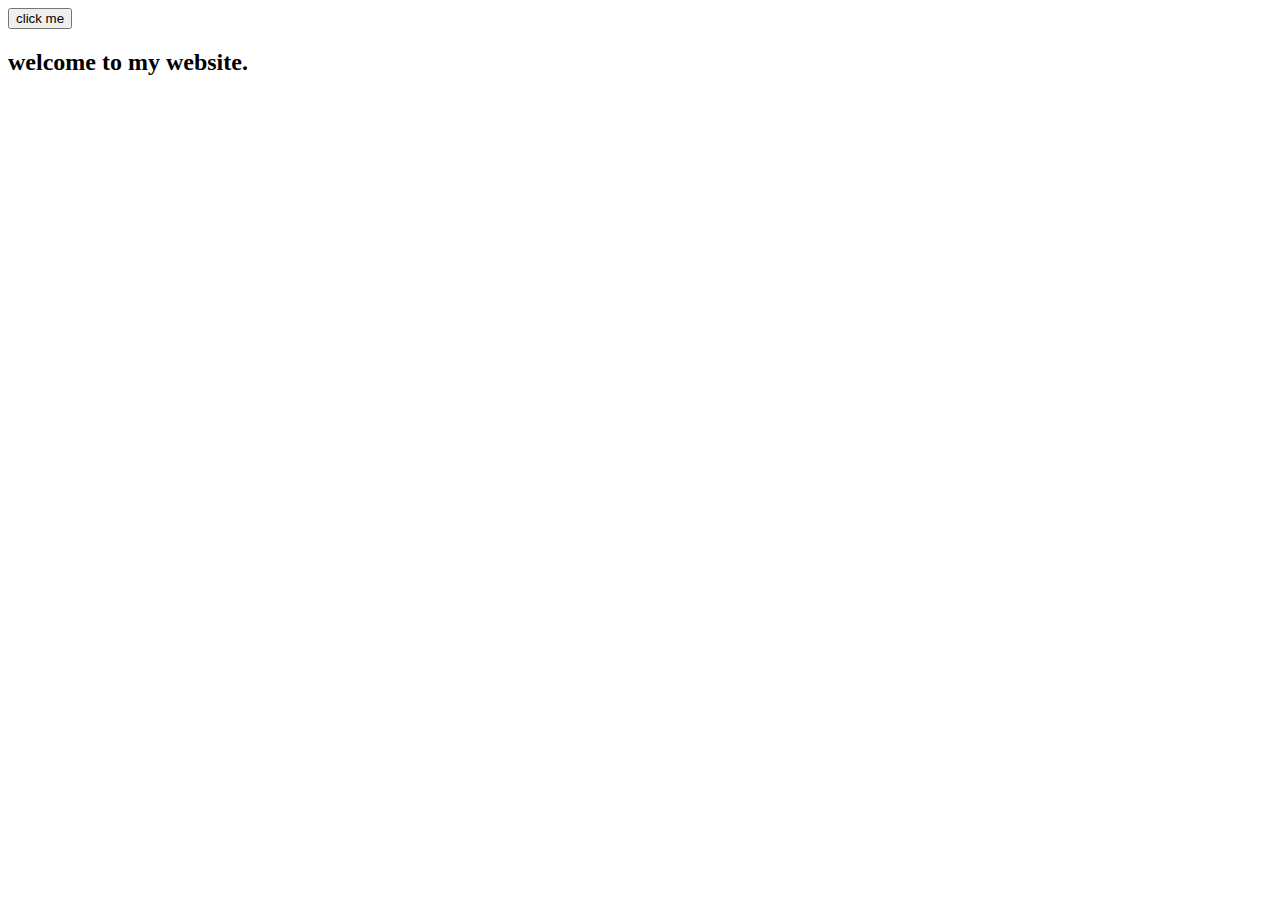
<file: Java script/index.html>
<!DOCTYPE html>
<html lang="en">
<head>
    <meta charset="UTF-8">
    <meta name="viewport" content="width=device-width, initial-scale=1.0">
    <title>anurag's file</title>
    <link rel="stylesheet" href="style.css" />
</head>
<body>
    <button id="btn">click me</button>
    <h2>welcome to my website.</h2>
    <script src="first.js"></script>
</body>
</html>
</file>
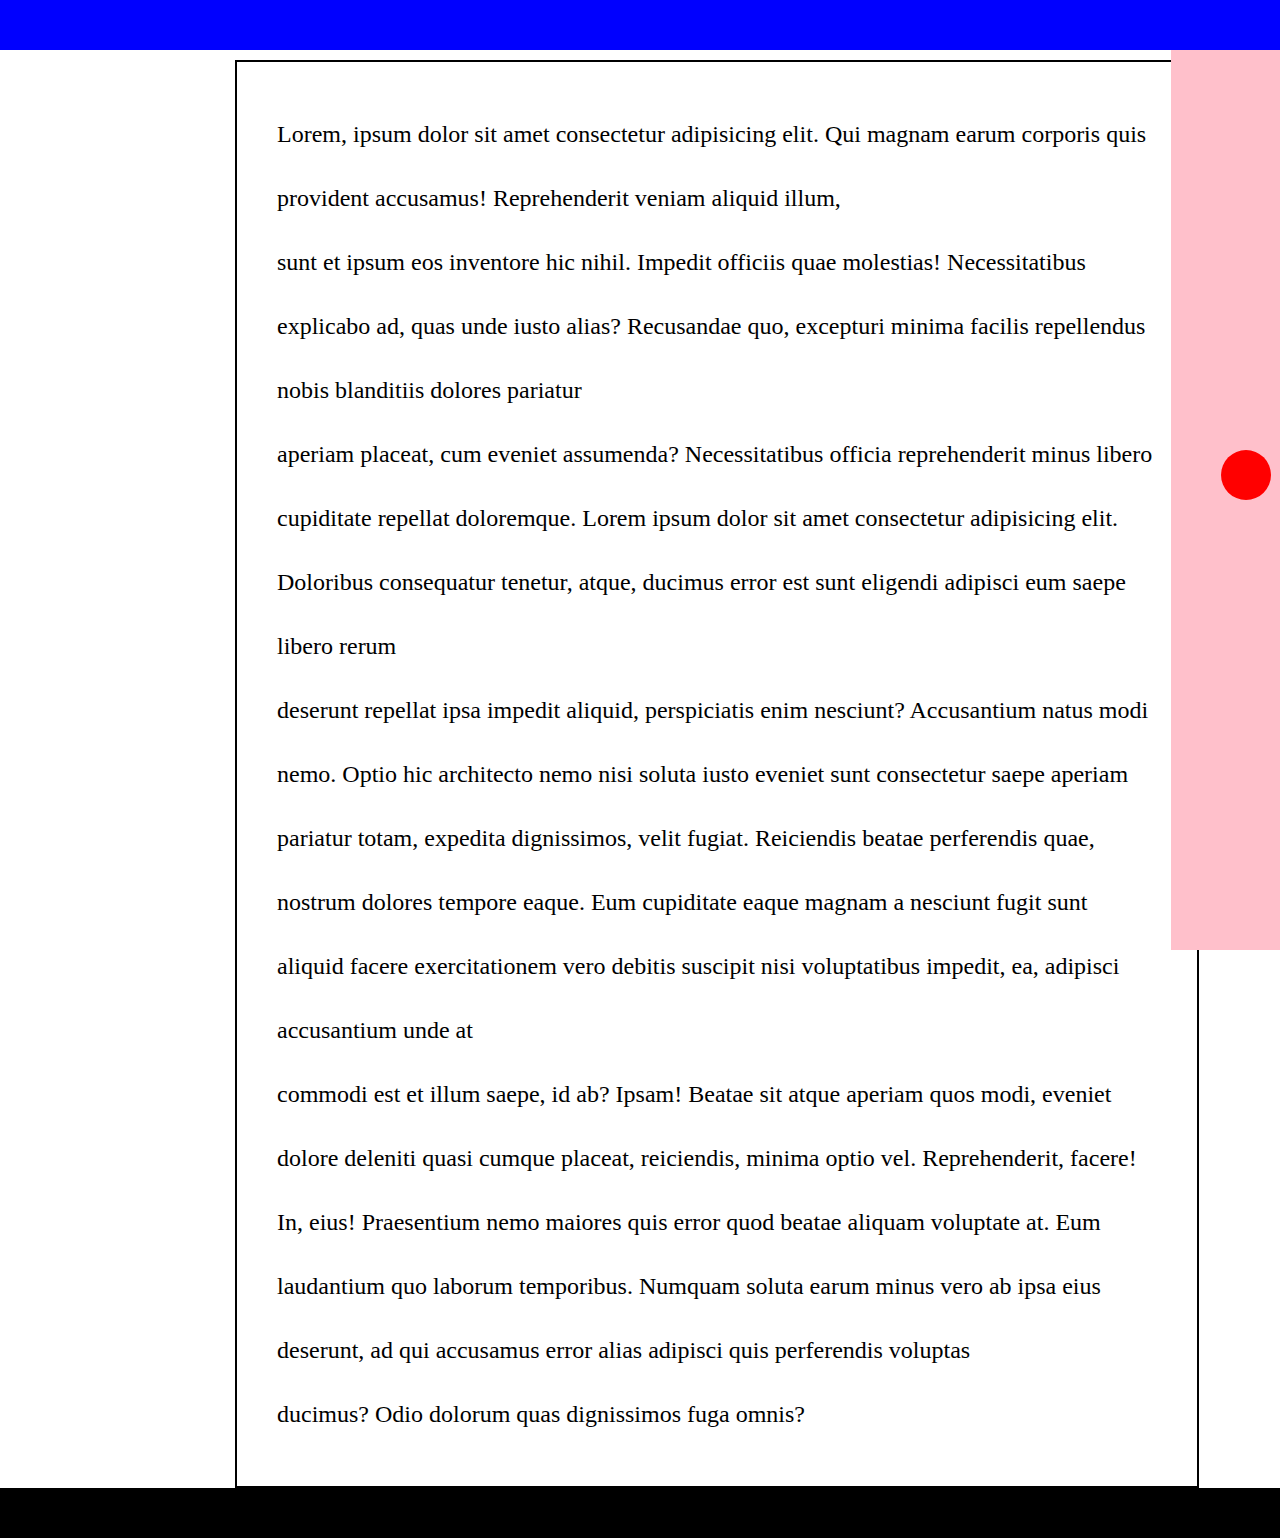
<file: html_css projects/practice2.html>
<!DOCTYPE html>
<html lang="en">
<head>
    <meta charset="UTF-8">
    <meta name="viewport" content="width=device-width, initial-scale=1.0">
    <title>Document</title>
    <link rel="stylesheet" href="practice2.css">
</head>
<body>
    <div class="navbar">
    </div>
    <div class="main">
    <div class="sidebar">
        <div class="circle"></div>
    </div>

    <div class="content">

        <p class="para">Lorem, ipsum dolor sit amet consectetur adipisicing elit. Qui magnam earum corporis quis provident accusamus! Reprehenderit veniam aliquid illum,<br> sunt et ipsum eos inventore hic nihil. Impedit officiis quae molestias!
        Necessitatibus explicabo ad, quas unde iusto alias? Recusandae quo, excepturi minima facilis repellendus nobis blanditiis dolores pariatur<br> aperiam placeat, cum eveniet assumenda? Necessitatibus officia reprehenderit minus libero cupiditate repellat doloremque.
    Lorem ipsum dolor sit amet consectetur adipisicing elit. Doloribus consequatur tenetur, atque, ducimus error est sunt eligendi adipisci eum saepe libero rerum <br>deserunt repellat ipsa impedit aliquid, perspiciatis enim nesciunt?
    Accusantium natus modi nemo. Optio hic architecto nemo nisi soluta iusto eveniet sunt consectetur saepe aperiam pariatur totam, expedita dignissimos, velit fugiat. Reiciendis beatae perferendis quae, nostrum dolores tempore eaque.
    Eum cupiditate eaque magnam a nesciunt fugit sunt aliquid facere exercitationem vero debitis suscipit nisi voluptatibus impedit, ea, adipisci accusantium unde at<br> commodi est et illum saepe, id ab? Ipsam!
    Beatae sit atque aperiam quos modi, eveniet dolore deleniti quasi cumque placeat, reiciendis, minima optio vel. Reprehenderit, facere! In, eius! Praesentium nemo maiores quis error quod beatae aliquam voluptate at.
    Eum laudantium quo laborum temporibus. Numquam soluta earum minus vero ab ipsa eius deserunt, ad qui accusamus error alias adipisci quis perferendis voluptas<br> ducimus? Odio dolorum quas dignissimos fuga omnis?</p>

    </div>
    

    </div>
    <div class="footer">

    </div>  

</body>
</html>
</file>
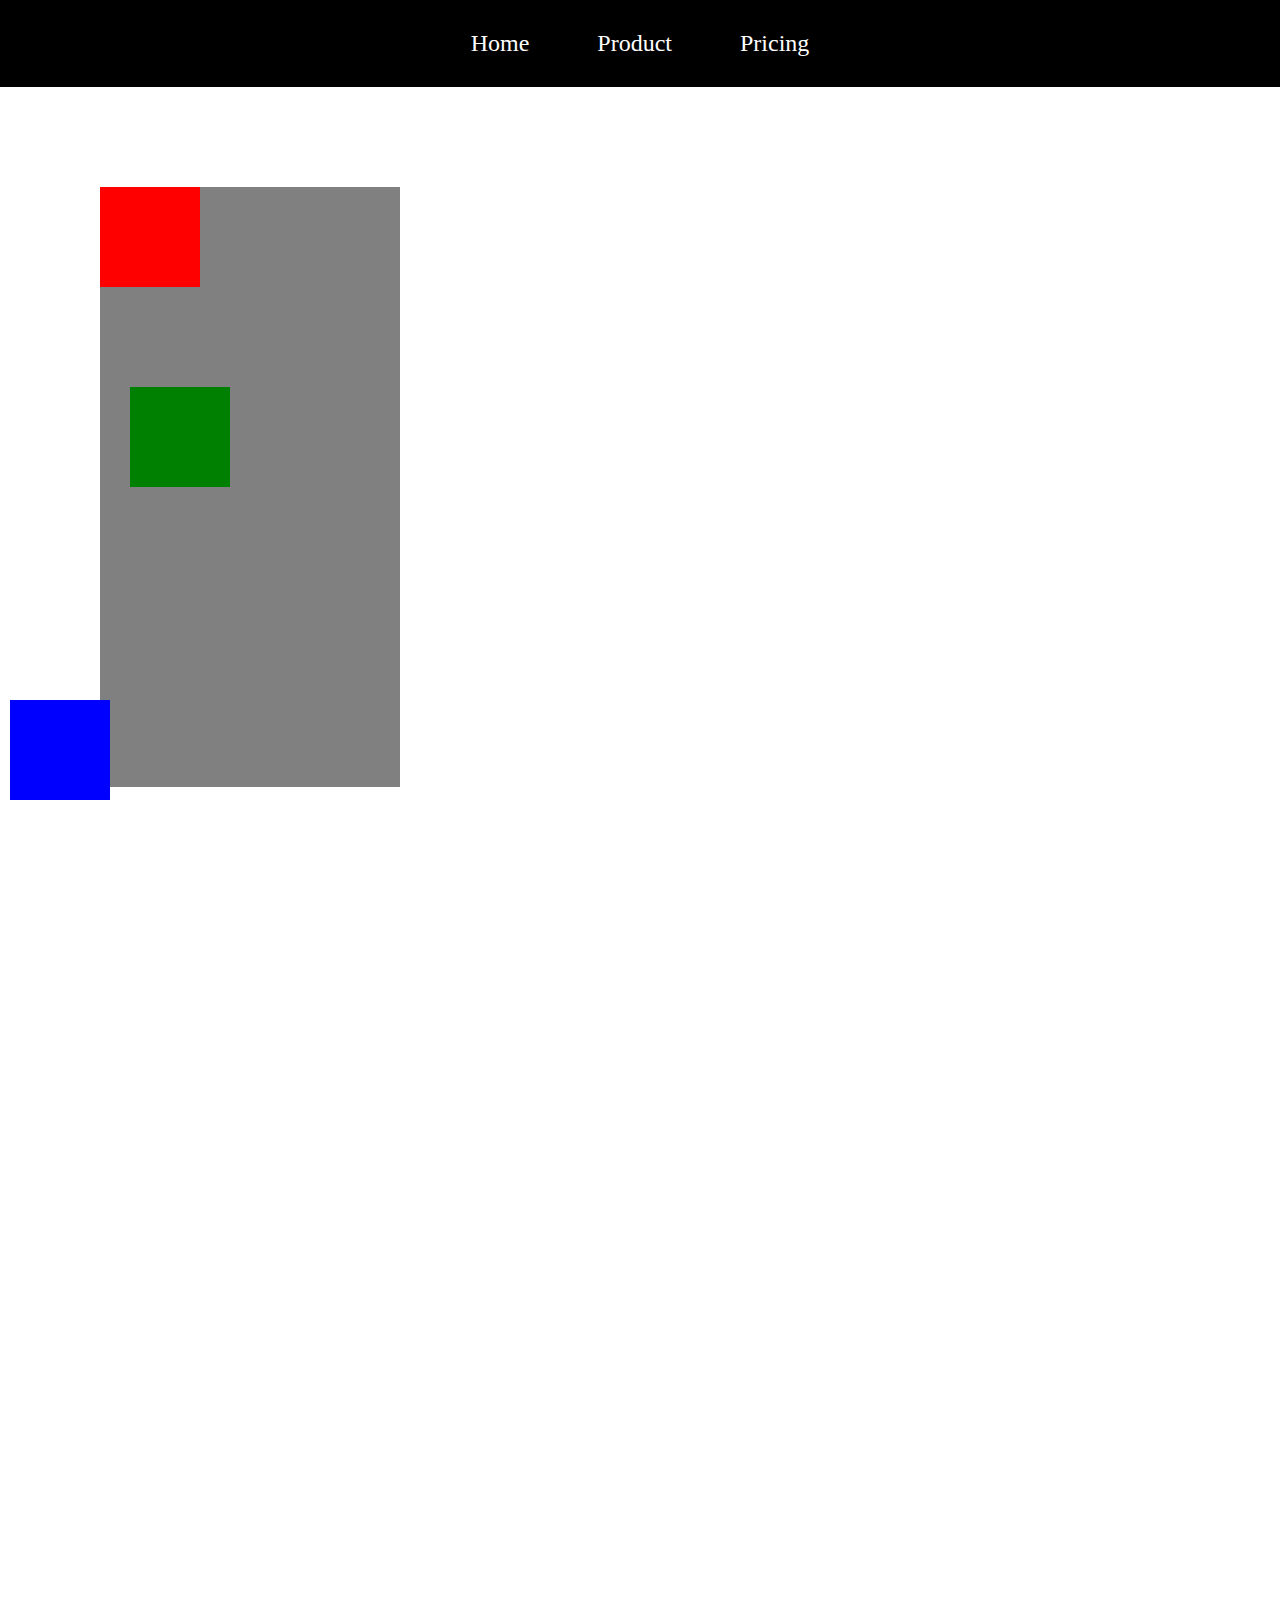
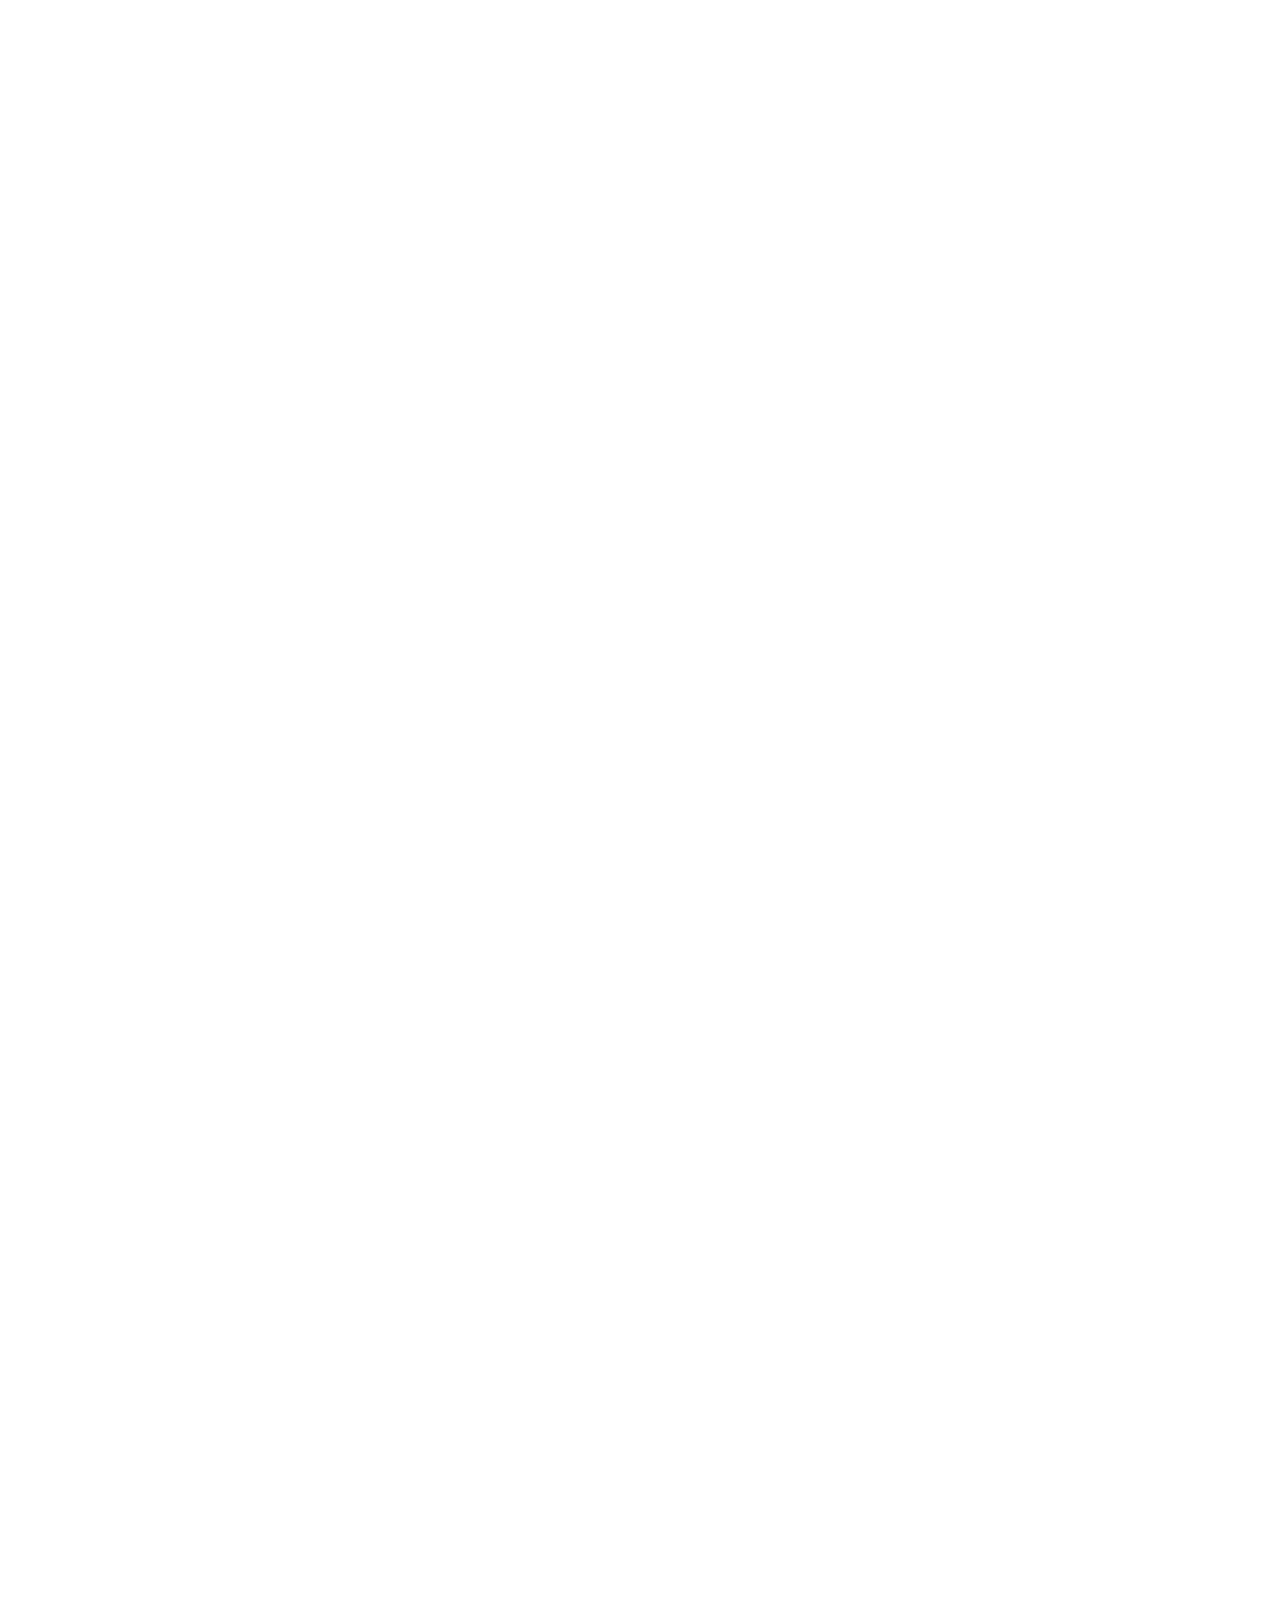
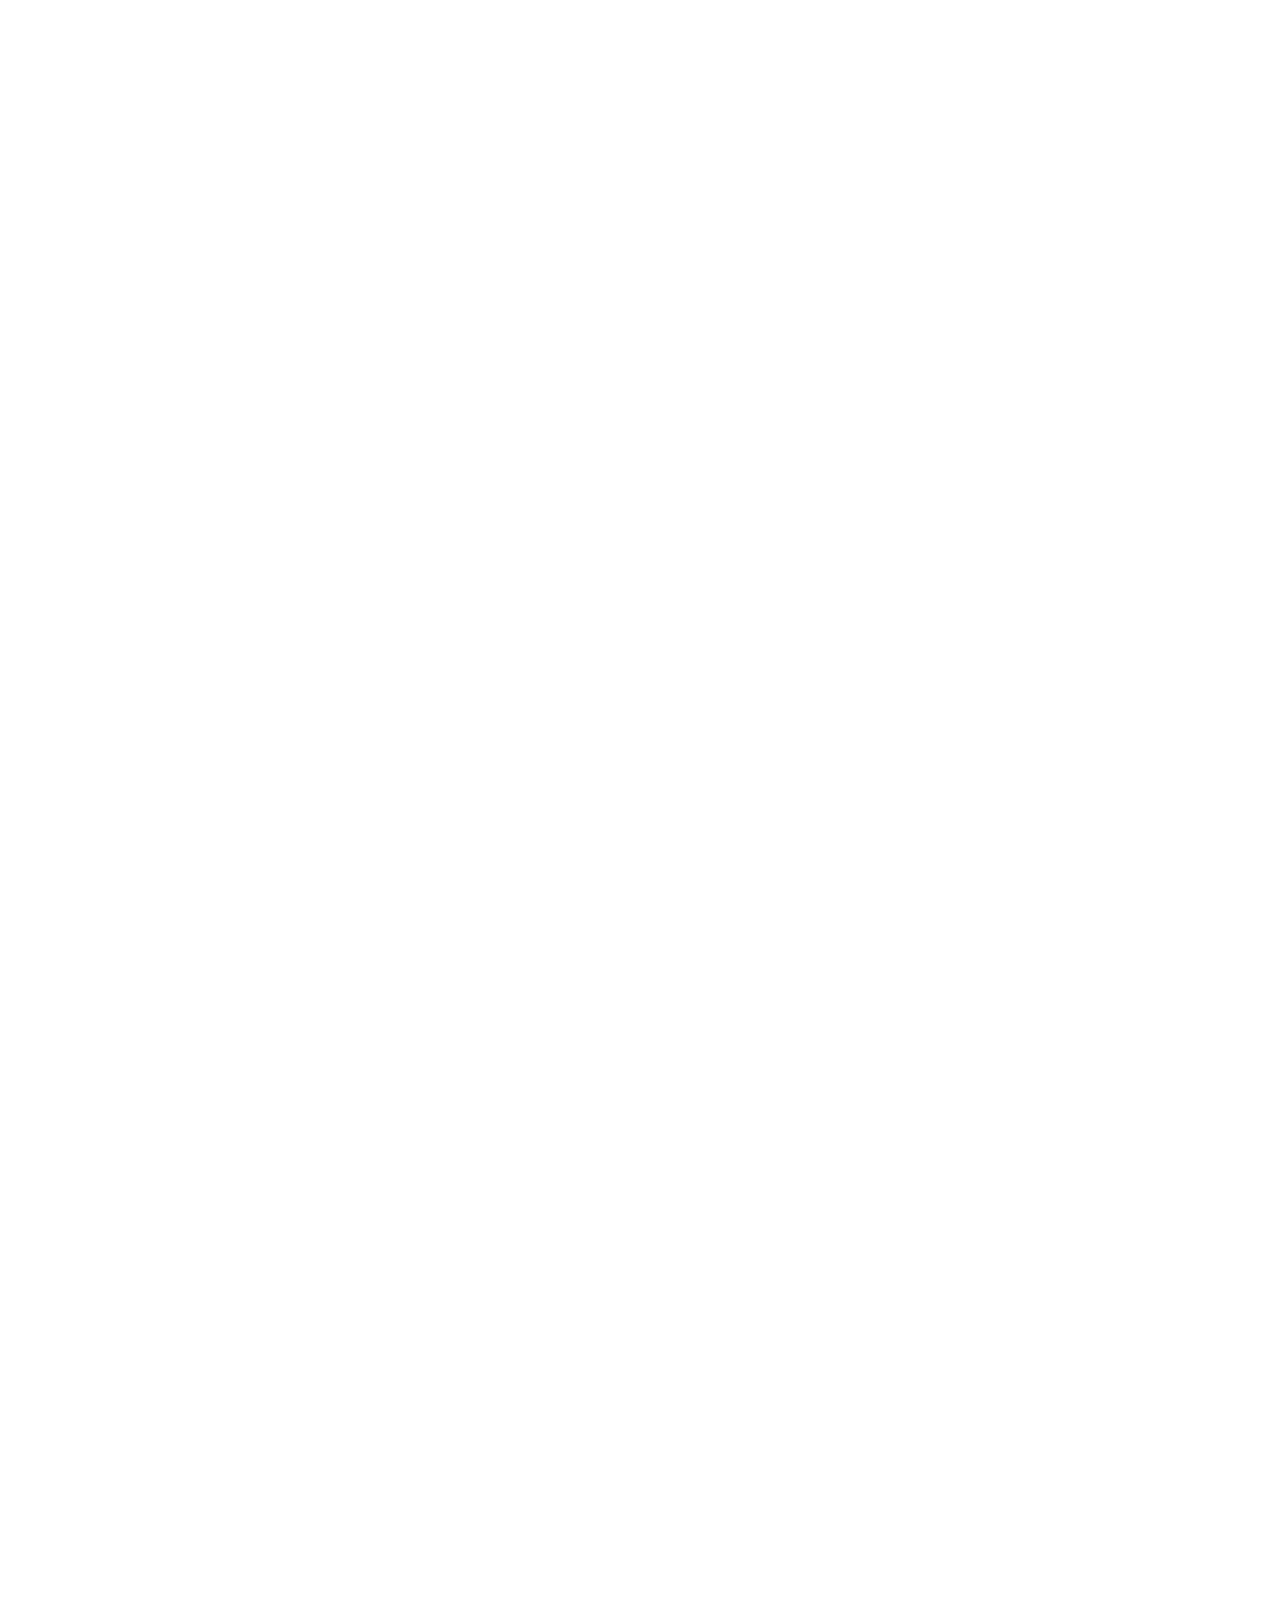
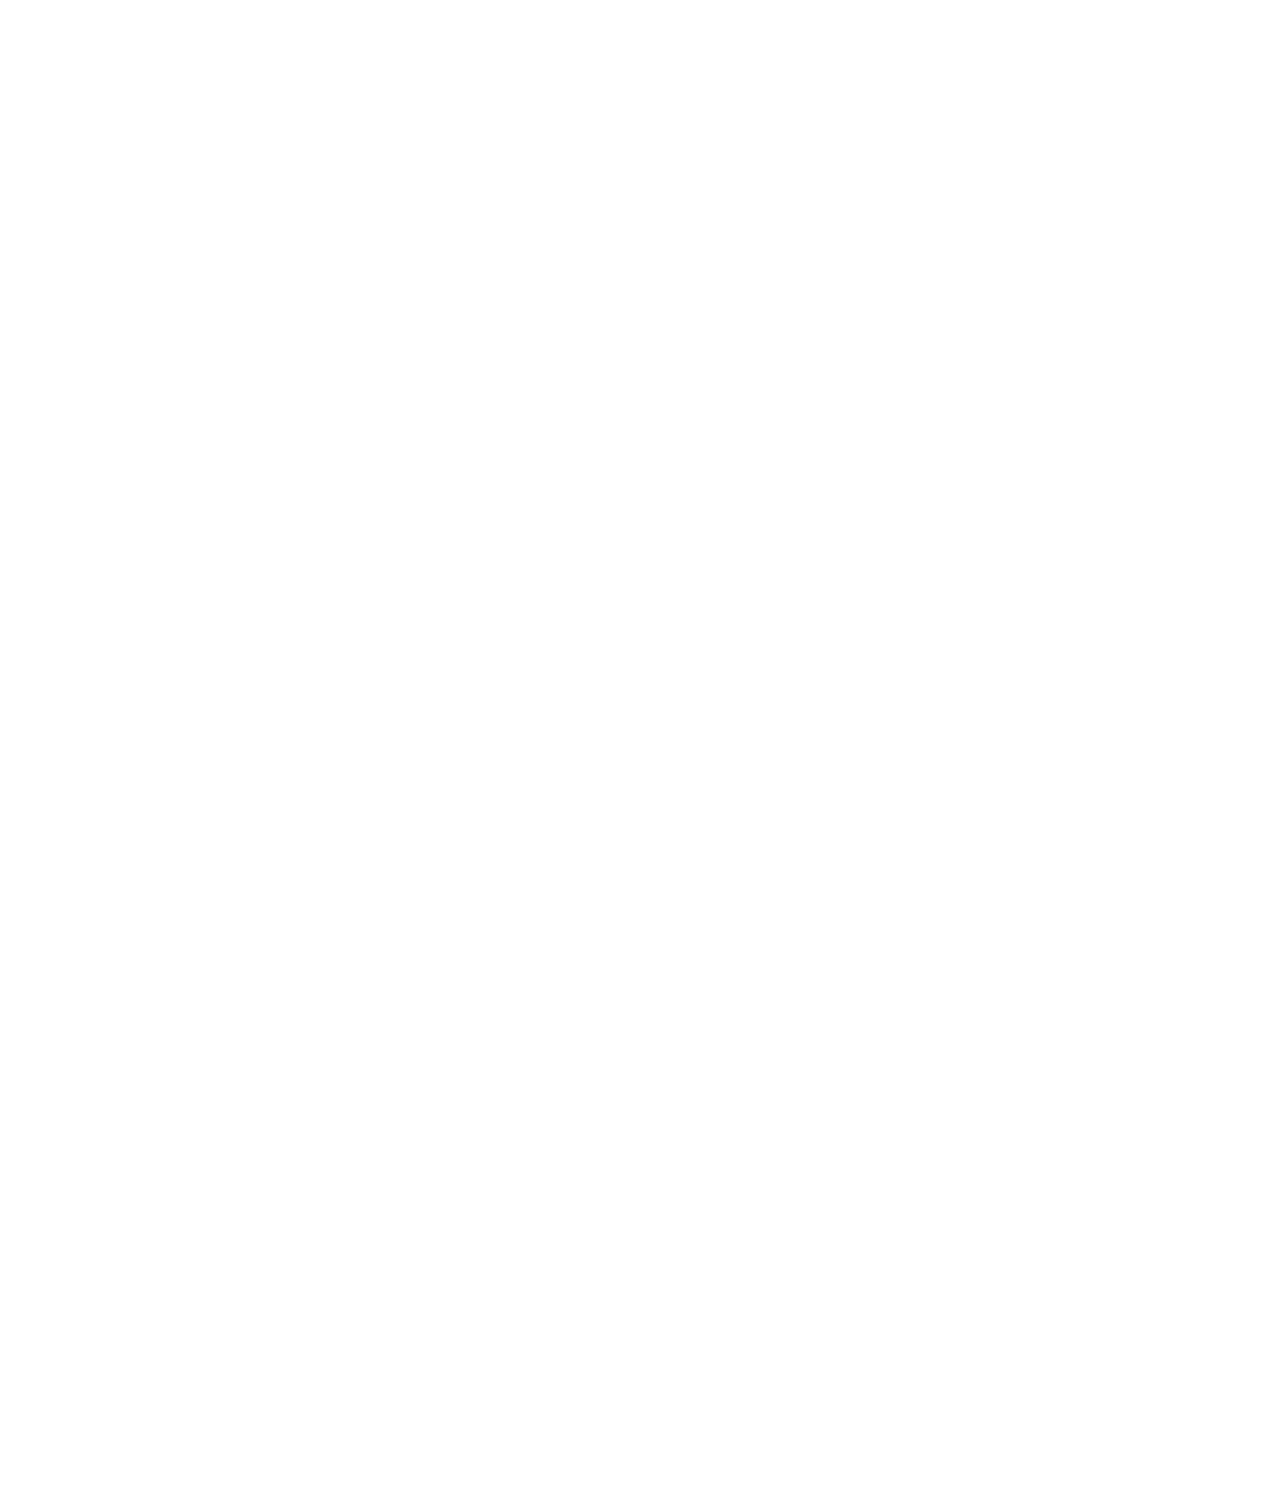
<file: html_css projects/practise.html>
<!DOCTYPE html>
<html lang="en">
<head>
    <meta charset="UTF-8">
    <meta name="viewport" content="width=device-width, initial-scale=1.0">
    <title>Document</title>
    <link rel="stylesheet" href="practice.css">
</head>
<body>
   <nav>
    <ul>
        <li>Home</li>
        <li>Product</li>
        <li>Pricing</li>
    </ul>
   </nav> 

<div class="container">
    <div class="box red"></div>
    <div class="box green"></div>
    <div class="box blue"></div>
</div>
<div class="spacer"></div>
</body>
</html>
</file>
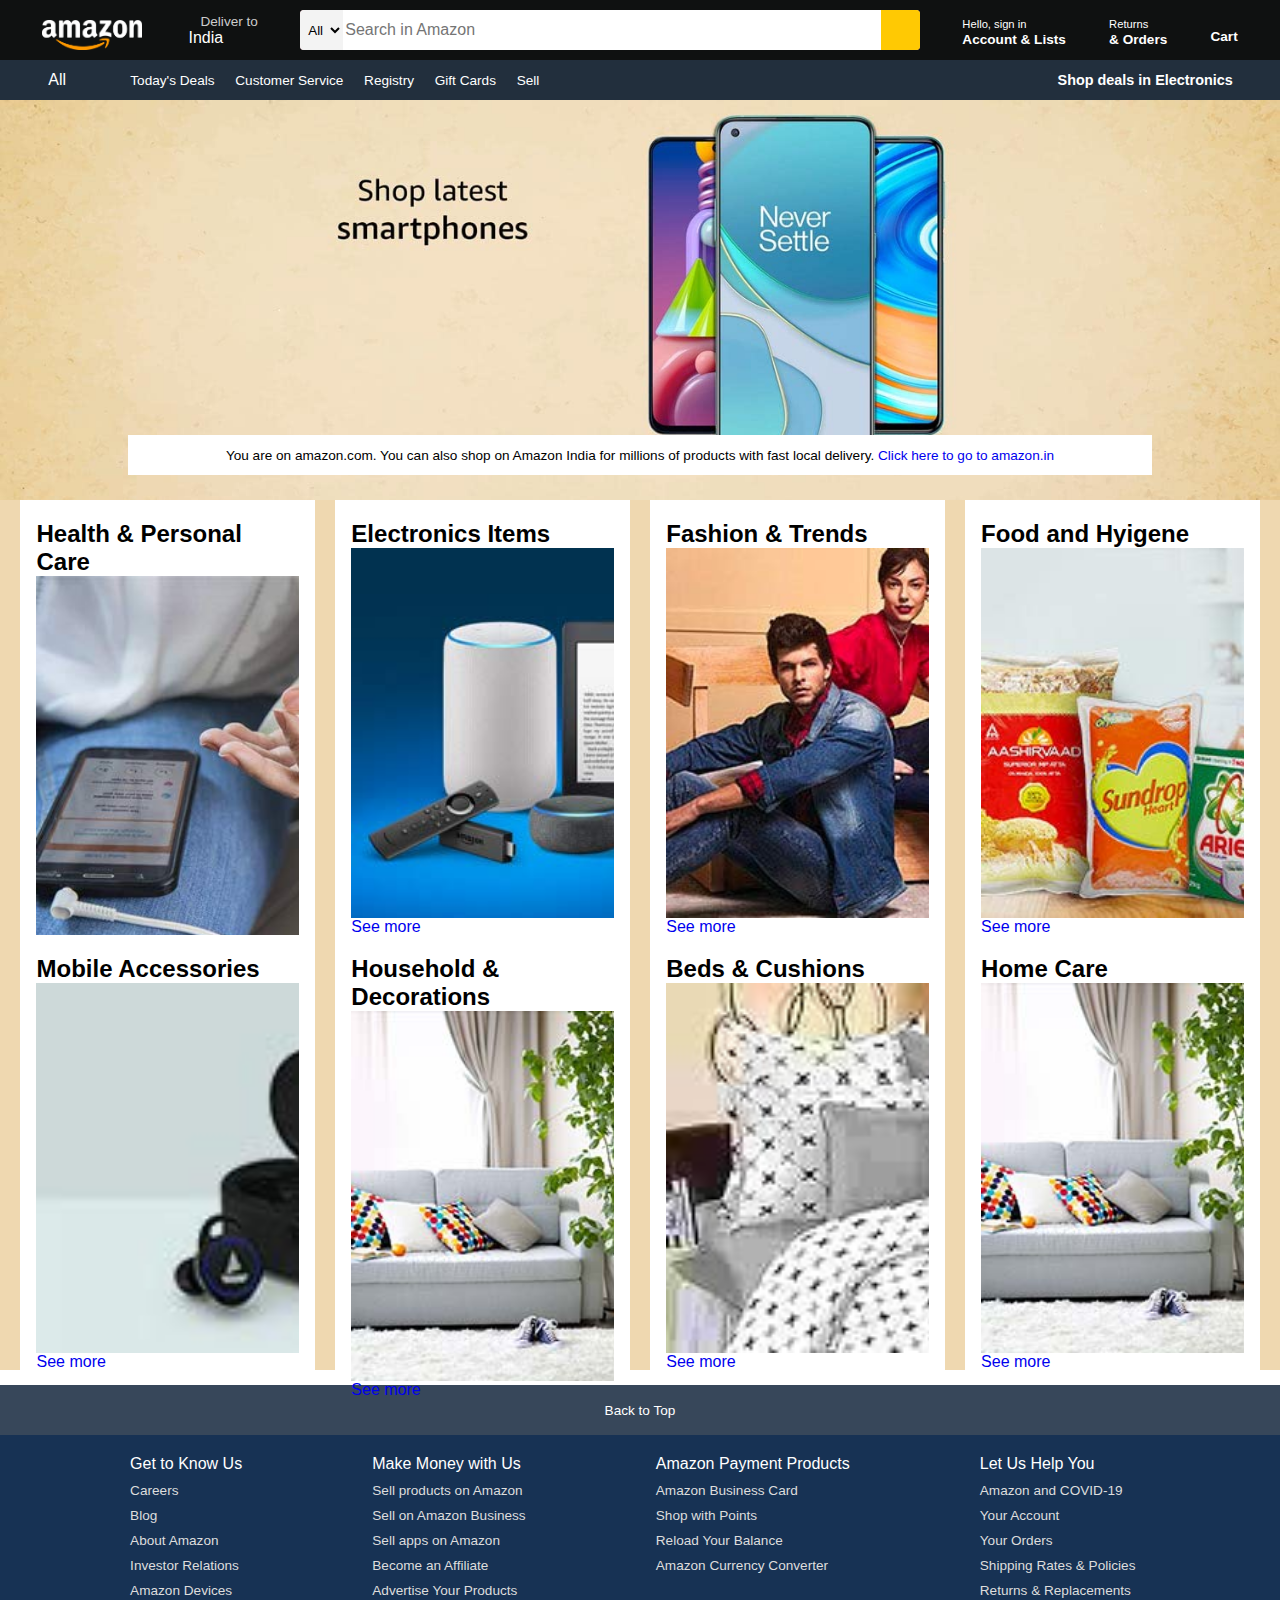
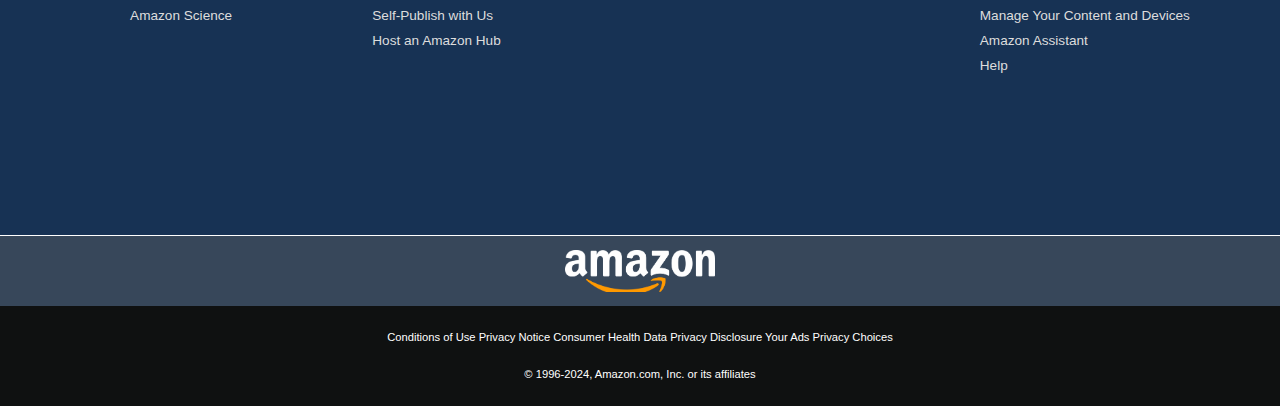
<file: html_css projects/project.html>
<!DOCTYPE html>
<html lang="en">
<head>
    <meta charset="UTF-8">
    <meta name="viewport" content="width=device-width, initial-scale=1.0">
    <title>Amazon project</title>
    <link rel="stylesheet" href="style.css">
    <link rel="stylesheet" href="https://cdnjs.cloudflare.com/ajax/libs/font-awesome/6.5.2/css/all.min.css"
     integrity="sha512-SnH5WK+bZxgPHs44uWIX+LLJAJ9/2PkPKZ5QiAj6Ta86w+fsb2TkcmfRyVX3pBnMFcV7oQPJkl9QevSCWr3W6A==" crossorigin="anonymous" referrerpolicy="no-referrer" />
</head>
<body>
    <header>
        <div class="navbar">
            <div class="nav-logo border">
                <div class="logo"></div>
            </div>
            <div class="nav-address border">
                <p class="add-first">Deliver to</p>
                <div class="add-icon">
                    <i class="fa-solid fa-location-dot"></i>
                    <p class="add-sec">India</p>
                </div>
        </div>
            
            <div class="nav-search">
                <select class="search-select">
                    <option>All</option>
                </select>
                <input placeholder="Search in Amazon" class="search-input">
                <div class="search-icon">
                    <i class="fa-solid fa-magnifying-glass"></i>
                </div>
               
            </div>

            <div class="nav-signin border">
                <p><span>Hello, sign in</span></p>
                <p class="nav-second">Account & Lists</p>
            </div>

            <div class="nav-return border">
                <p><span>Returns</span></p>
                <p class="nav-second">& Orders</p>
            </div>
            <div class="nav-cart border">
                <i class="fa-solid fa-cart-shopping"></i>
                  Cart
            </div>
            </div>

        <div class="panel">
                <div class="panel-all border">
                    <i class="fa-solid fa-bars"></i>
                    All
                </div>
                <div class="panel-ops">
                    <p class="border">Today's Deals</p>
                    <p class="border">Customer Service </p>
                    <p class="border">Registry</p>
                    <p class="border">Gift Cards</p>
                    <p class="border">Sell</p>
                </div>
                <div class="panel-deals">
                    Shop deals in Electronics
                </div>
            </div>
        
    </header>

    <div class="hero-section">
        <div class="hero-msg">
            <p>You are on amazon.com. You can also shop on Amazon India for millions of products with fast local delivery. <a href="https://www.amazon.com/">Click here to go to amazon.in</a></p>
        </div>
    </div>

    <div class="shop-section">
        <div class="box1 box"> 
           <div class="box-content">
            <h2>Health & Personal Care</h2>
            <div class="box-img" style=" background-image: url('Box1.jpg');"></div>
            <a href="#">See more</a>
           </div>
        </div>
        <div class="box2 box">
            <div class="box-content">
                <h2>Electronics Items</h2>
                <div class="box-img" style=" background-image: url('box2.jpg');"></div>
                <a href="#">See more</a>
               </div>
        </div>
        <div class="box3 box">
            <div class="box-content">
                <h2>Fashion & Trends</h2>
                <div class="box-img" style=" background-image: url('box3.jpg');"></div>
                <a href="#">See more</a>
               </div>
        </div>
        <div class="box4 box">
            <div class="box-content">
                <h2>Food and Hyigene</h2>
                <div class="box-img" style=" background-image: url('box4.jpg');"></div>
                <a href="#">See more</a>
               </div>
        </div>
    </div>

    <div class="shop-section">
        <div class="box1 box"> 
           <div class="box-content">
            <h2>Mobile Accessories</h2>
            <div class="box-img" style=" background-image: url('box5.jpg');"></div>
            <a href="#">See more</a>
           </div>
        </div>
        <div class="box2 box">
            <div class="box-content">
                <h2>Household & Decorations</h2>
                <div class="box-img" style=" background-image: url('box6.jpg');"></div>
                <a href="#">See more</a>
               </div>
        </div>
        <div class="box3 box">
            <div class="box-content">
                <h2>Beds & Cushions</h2>
                <div class="box-img" style=" background-image: url('box7.jpg');"></div>
                <a href="#">See more</a>
               </div>
        </div>
        <div class="box4 box">
            <div class="box-content">
                <h2>Home Care</h2>
                <div class="box-img" style=" background-image: url('box8.jpg');"></div>
                <a href="#">See more</a>
               </div>
        </div>
    </div>

    <footer>
        <div class="foot-panel1">
            Back to Top
        </div>

        <div class="foot-panel2">
            <ul>
              <p> Get to Know Us</p>
                <a>Careers</a>
                <a>Blog</a>
                <a>About Amazon</a>
                <a>Investor Relations</a>
                <a>Amazon Devices</a>
                <a>Amazon Science</a>
            </ul>

            <ul>
              <p>  Make Money with Us</p>
                <a>Sell products on Amazon</a>
                <a>Sell on Amazon Business</a>
                <a>Sell apps on Amazon</a>
                <a>Become an Affiliate</a>
                <a>Advertise Your Products</a>
                <a>Self-Publish with Us</a>
                <a>Host an Amazon Hub</a>
            </ul>

            <ul>
               <p> Amazon Payment Products</p>
                <a>Amazon Business Card</a>
                <a>Shop with Points</a>
                <a>Reload Your Balance</a>
                <a>Amazon Currency Converter</a>
            </ul>

            <ul>
                <p>Let Us Help You</p>
                <a>Amazon and COVID-19</a>
                <a>Your Account</a>
                <a>Your Orders</a>
                <a>Shipping Rates & Policies</a>
                <a>Returns & Replacements</a>
                <a>Manage Your Content and Devices</a>
                <a>Amazon Assistant</a>
                <a>Help</a>

            </ul>
             
        </div>

        
        <div class="foot-panel_3">
            <div class="logo2"></div>
        </div>

        <div class="foot-panel4">
            <div class="pages">
                <a>Conditions of Use</a>
                <a>Privacy Notice</a>
                <a>Consumer Health Data Privacy Disclosure</a>
                <a>Your Ads Privacy Choices</a>
            </div>
            <div class="copyright">
                © 1996-2024, Amazon.com, Inc. or its affiliates
            </div>
        </div>
    </footer>
</body>
    
</html>
</file>
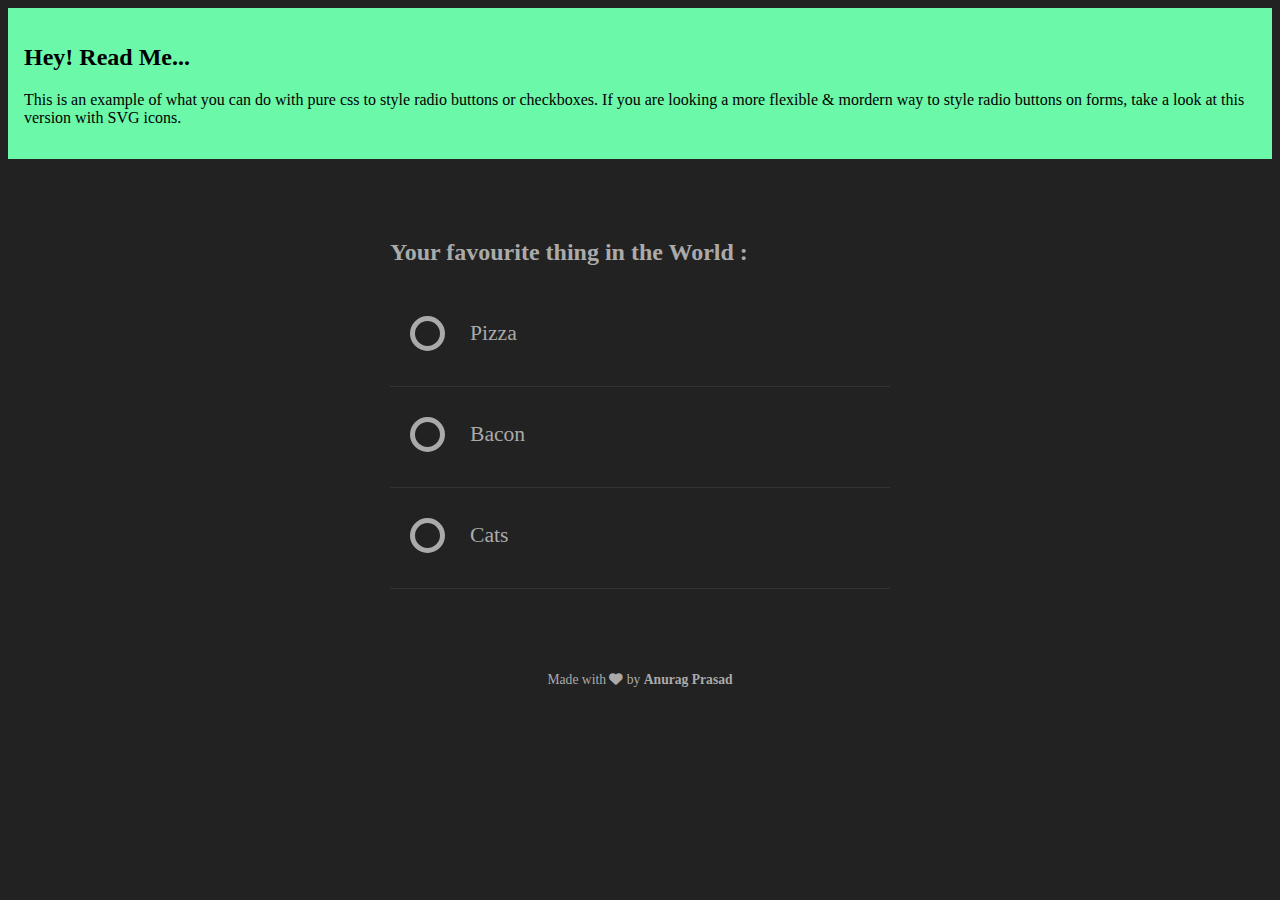
<file: html_css projects/radio_button.html>
<!DOCTYPE html>
<html lang="en">
<head>
    <meta charset="UTF-8">
    <meta name="viewport" content="width=device-width, initial-scale=1.0">
    <title>Document</title>
    <link rel="stylesheet" href="radio_button.css">
    <link rel="stylesheet" href="https://cdnjs.cloudflare.com/ajax/libs/font-awesome/6.5.2/css/all.min.css">
</head>
<body>
    <div class="header">
    <h2>Hey! Read Me...</h2>
    <p>This is an example of what you can do with pure css to style radio buttons or checkboxes. If you are looking a more flexible & mordern way to style radio buttons on forms, take a look at this version with SVG icons.

    </p>
    </div>

    <div class="container">
        <h2>Your favourite thing in the World :</h2>
        <ul>
            <li>
                <input type="radio" id="f-option" name="selector">
                <label for="f-option">Pizza</label>
                <div class="check"></div>
            </li>
                          
            <li>
                <input type="radio" id="s-option" name="selector">
                <label for="s-option">Bacon</label>
                <div class="check"><div class="inside"></div></div>
            </li>

            <li>
                <input type="radio" id="t-option" name="selector">
                <label for="t-option">Cats</label>
                <div class="check"><div class="inside"></div></div>
            </li>
        </ul>


    </div>

    <div class="signature">
        <p>Made with <i class="fa-solid fa-heart"></i> by <a href="#">Anurag Prasad</a></p>
    </div>
</body>
</html>
</file>
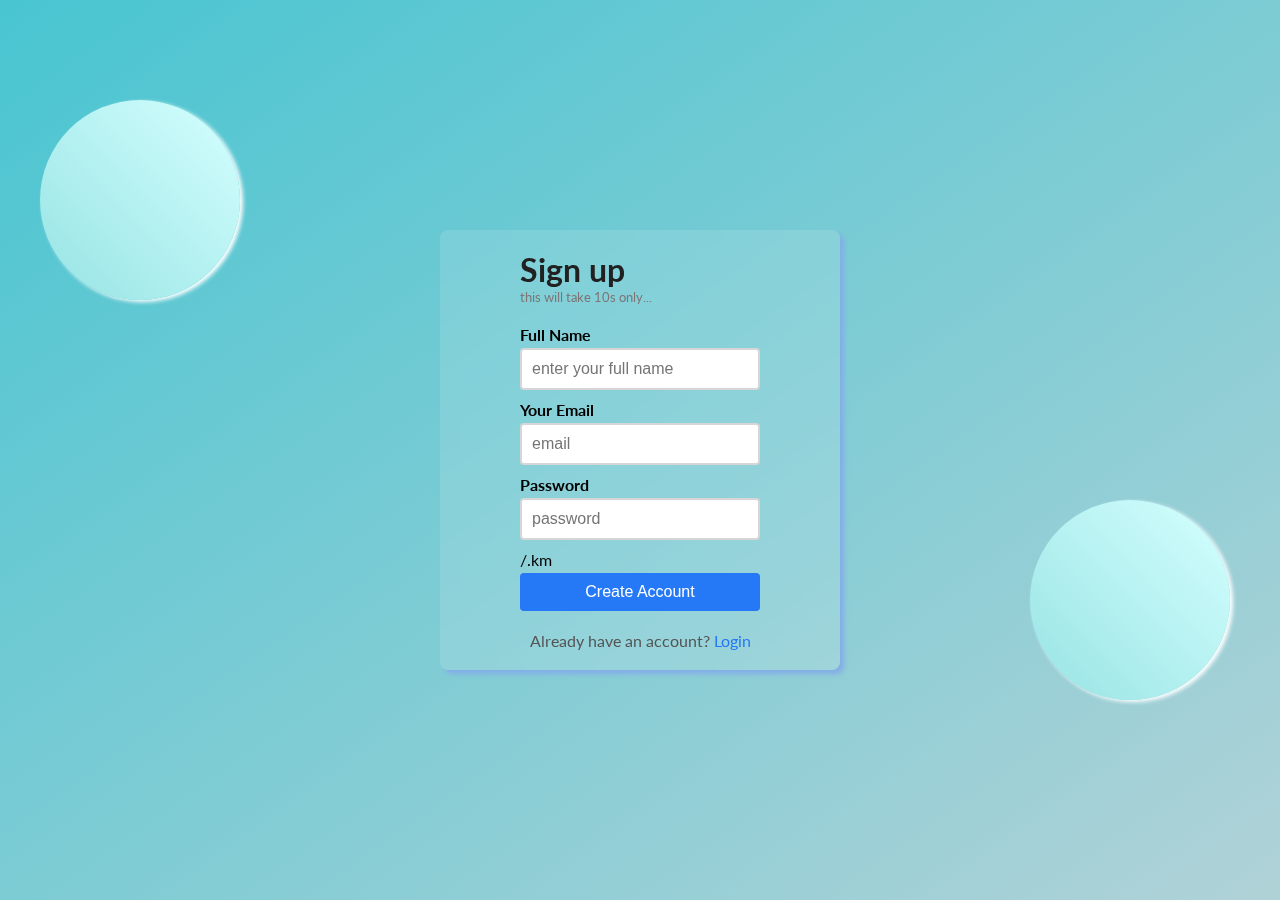
<file: html_css projects/signup.html>
<!DOCTYPE html>
<html lang="en">
<head>
    <meta charset="UTF-8">
    <meta name="viewport" content="width=device-width, initial-scale=1.0">
    <title>Document</title>
    <link rel="stylesheet" href="signup.css">
</head>
<body>
    <div class="outer-box">
        <div class="inner-box">
            <div class="signup-header">
                <h1>Sign up</h1>
                <p>this will take 10s only...</p>
            </div>
            <main class="signup-body">
                
                <form action="#">
                    <p>
                        <label for="fullname">Full Name</label>
                        <input type="text" id="fullname" placeholder="enter your full name" required>
                    </p>

                    <p>
                        <label for="email">Your Email</label>
                        <input type="email" id="email" placeholder="email" required>
                    </p>

                    <p>
                        <label for="password">Password</label>
                        <input type="password" id="password" placeholder="password" required>
                    </p>

                    <p>
                        /.km  
                        <input type="submit" id="submit" value="Create Account">
                    </p>
                </form>
            </main>

            <footer class="signup-footer">
                <p>Already have an account? <a href="#">Login</a></p>
            </footer>

        </div>
        <div class="circle c1"></div>
        <div class="circle c2"></div>
    </div>
</body>
</html>
</file>
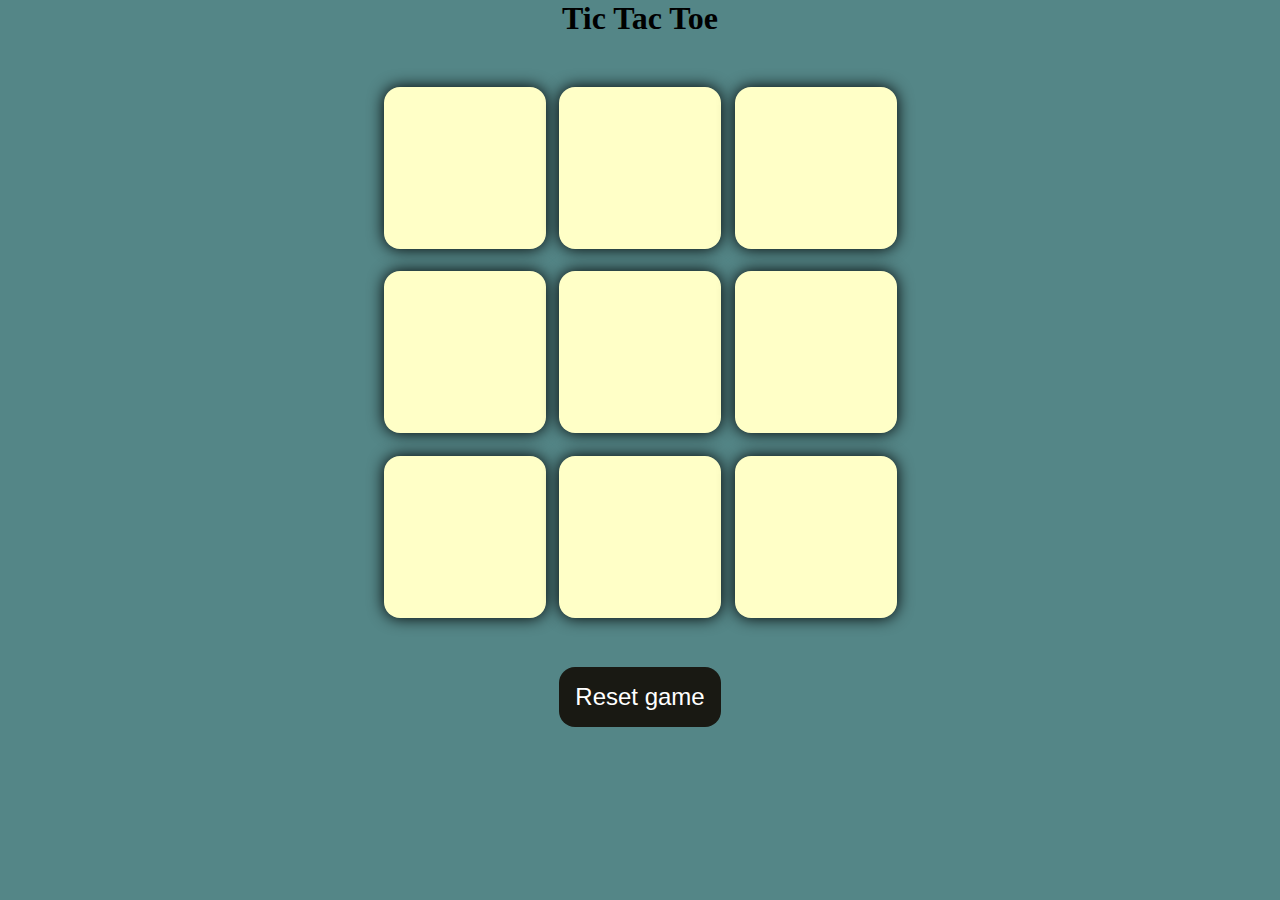
<file: Java script/javaProject.html>
<!DOCTYPE html>
<html lang="en">
<head>
    <meta charset="UTF-8">
    <meta name="viewport" content="width=device-width, initial-scale=1.0">
    <title>Tic tac Toe project</title>
    <link rel = "stylesheet" href = "javaProject.css">
</head>
<body>
    <div class="msg-container hide">
        <p id="msg">Winner</p>
        <button id="new-btn">New Game</button>
    </div>
    <main>
        <h1>Tic Tac Toe</h1>
        <div class="container">
            <div class="game">
                <button class="box"></button>
                <button class="box"></button>
                <button class="box"></button>
                <button class="box"></button>
                <button class="box"></button>
                <button class="box"></button>
                <button class="box"></button>
                <button class="box"></button>
                <button class="box"></button>
            </div>
        </div>
        <button id="reset-btn">Reset game</button>
    </main>
    <script src="app.js"></script> 
</body>
</html>
</file>
<file: Java script/style.css>
/* h1{
    background-color: yellow;
    color : blue;
}

body{
    background-color: pink;
}

button{
    background-color: black;
    color: white;
} */

.dark {
    background-color: black;
    color: white;

}

.light{
    background-color: white;
    color: black;
}
</file>
<file: html_css projects/practice2.css>
*{
    margin: 0px;
    padding: 0px;
}

.main{
    display: flex;
    padding-top:60px;
}
.navbar{
   
    background-color: blue;
    position: fixed;
    left: 0px;
    height:50px;
    width:100%;
    color: blue;
    z-index: 4;
}


.para{
    font-size: 1.5rem;
    padding: 40px;
    line-height: 4rem;

}
.content{
    width: 75%;
    margin-left: 110px;
    border: 2px solid black;
    
}

.sidebar{
    height: 100vh;
    width:125px;
    background-color: pink;
    position: relative;
    left: 91.5%;
    bottom: 10px;
}

.footer{
    height: 50px;
    width: 100%;
    background-color: black;
}

.circle{
    height: 50px;
    width: 50px;
    border-radius: 50%;
    background-color: red;
    z-index: 3;
    position: fixed;
    top: 50vh;
    right: 1vh;
}
/* 
.content circle{
    position:fixed;
} */
</file>
<file: html_css projects/practice.css>
*{
    margin: 0px;
    padding: 0px;
}

ul{
    list-style: none;
    background-color: black;
    color: white;
    padding: 30px;
    text-align: center;
}
 li{
    display: inline;
    margin:2rem;
    font-size: 1.5rem;
 }

 li:hover{
    color: pink;
    cursor: pointer;
 }

 .container{
    width: 300px;
    height: 600px;
    background-color: grey;
    margin: 100px;
 }

 .box{
    width: 100px;
    height: 100px;
 }

 .red{
    background-color: red;
    position: sticky;
    top:50px;


 }

 .green{
    background-color: green;
    position: relative;
    left: 30px;
    top: 100px;
 }

 .blue{
    background-color: blue;
    position: fixed;
    left: 10px;
    bottom: 100px;
 }
.spacer{
    height: 600vh;
 }
</file>
<file: html_css projects/style.css>
*{
    margin: 0px;
    font-family: arial;
    border: border-box;
}
.navbar{
    height: 60px;
    background-color: #0f1111;
    color: white;
    display: flex;
    align-items: center;
    justify-content: space-evenly;

}
.nav-logo{
    height: 50px;
    width: 100px;

}

.logo{
    background-image: url("amazon.png");
    background-size: cover;
    
    height:60%;
    width:100px;
    margin-top: 15px;
    
}
.border{
    border: 1px solid transparent;
}

.border:hover{
    border: 1px solid white;
}

/* box 2 */

.add-first{
    color: #cccccc;
    font-size: 0.85rem;
    margin-left:15px;
}

.add-sec{
    font-size:1rem;
    margin-left:3px;
}

.add-icon{
    display:flex;
    align-items:center;
}

/* box 3 */
.nav-search{
    display: flex;
    justify-content: space-evenly;
    background-color: pink;
    width: 620px;
    height: 40px;
    border-radius: 4px;
}

.search-select{
    background-color: #f3f3f3;
    width:50px;
    text-align: center;
    border-top-left-radius: 4px;
    border-bottom-left-radius: 4px;
    border: none;
}

.search-input{
    width:100%;
    font-size:1rem;
    border: none;
}

.search-icon{
    width:45px;
    display: flex;
    justify-content: center;   /*to take icon in center horizontally*/
    align-items: center;        /*to take icon in center vertically*/
    font-size: 1.2rem;
    background-color: rgba(255, 200, 0, 0.988); 
    border-top-right-radius:4px;
    border-bottom-right-radius: 4px;
    color:#0f1111;
}

.nav-search:hover{
    border: 2px solid orange;
}

/* box 4 & box 5 */
span{
    font-size: 0.7rem;
}

.nav-second{
    font-size: 0.85rem;
    font-weight: 700;
}

/* box 6 */
.nav-cart i{
    font-size:2rem;
}

.nav-cart{
    font-size: 0.85rem;
    font-weight: 700;
}

/* Panel  */

.panel{
    height: 40px;
    background-color: #222f3d;
    display: flex;
    color: white;
    align-items: center;
    justify-content: space-evenly;
}

.panel-ops p{
    display: inline;
    margin-left: 15px;
}

.panel-ops{
    width: 70%;
    font-size: 0.85rem;

}

.panel-deals{
    font-size: 0.9rem;
    font-weight: 700;
}

/* hero-section */

.hero-section{
    background-image: url("hero.jpg");
    height: 400px;
    background-size: cover;
    display: flex;
    justify-content: center;
    align-items: flex-end;
}

.hero-msg{
    background-color: white;
    color: black;
    height: 40px;
    display: flex;
    justify-content: center;
    align-items: center;
    font-size: 0.85rem;
    width: 80%;                                
    margin-bottom: 25px;
}

.hero-msg a{
    text-decoration: none;
}

/* shop-section */

.shop-section{
    display: flex;
    justify-content: space-evenly;
    background-color: rgba(238, 213, 170, 0.93);
}

.box{
    height: 400px;
    /* border: 2px solid black; */
    width: 23%;
    background-color: white;
    padding: 20px 0px 15px;
}

.box-img{
    height: 370px;
    background-size: cover;
}

.box-content{
    margin-left: 1rem;
    margin-right: 1rem;
}

.box-content a{
    text-decoration: none;
}

/* footer */

footer{
    margin-top: 15px;
}

.foot-panel1{
    background-color: #37475a;
    color: white;
    height: 50px;
    display: flex;
    justify-content: center;
    align-items: center;
    font-size: 0.85rem;
}

.foot-panel2{
    background-color: #173254;
    color: white;
    height: 400px;
    display: flex;
    justify-content: space-evenly;
    
}

ul{
    margin-top: 20px;
}

ul a{
    display: block;
    font-size: 0.85rem;
    margin-top: 10px;
    color: #dddddd;
}

.foot-panel_3{
    height: 70px;
    background-color: #37475a;
    border-top: 1px solid white;
    display: flex;
    justify-content: center;
    align-items: center;
}

.logo2{
    background-image: url("amazon.png");
    background-size: cover;
    
    height:60%;
    width:150px;
    
}

.foot-panel4{
    background-color: #0f1111;
    color: white;
    /* display: flex;
    justify-content: center; */
    height: 100px;
}

.pages{
    font-size: 0.7rem;
    text-align: center;
     padding: 25px;
}

.copyright{
    
    font-size: 0.7rem;
    text-align: center;
}
</file>
<file: html_css projects/radio_button.css>
body {
    background-color: #222222;
    height:100%;
}

.header{
    background-color: rgb(107, 248, 168);
    padding: 1rem;
}

.container{
  display: block;
  position: relative;
  margin: 40px auto;
  width: 500px;
  padding: 20px;  
}

.container ul{
    list-style: none;
    margin: 0;
    padding: 0;
    overflow: auto;
}

ul li{
    color: #AAAAAA;
    display: block;
    position: relative;
    float: left;
    width: 100%;
    height: 100px;
    border-bottom: 1px solid #333;
}

ul li input[type=radio]{
    position: absolute;
    visibility: hidden;
}

ul li label{
    display: block;
    position: relative;
    font-weight: 300;
    font-size: 1.35rem;
    padding: 25px 25px 25px 80px;
    margin: 10px auto;
    height: 30px;
    z-index: 9;
    cursor: pointer;
    /* -webkit-transition: border .25s linear; */
}

.container h2{
    color: #AAAAAA;
}

ul li:hover label{
    color: #FFFFFF;
}

ul li .check{
    display: block;
    position: absolute;
    border: 5px solid #AAAAAA;
    border-radius: 100%;
    height: 25px;
    width: 25px;
    top: 30px;
    left: 20px;
    z-index: 5;
    transition: border .25s linear;
    -webkit-transition: border .25s linear;
  }


ul li:hover .check{
    border: 5px solid #FFFFFF;
}

ul li .check::before {
    display: block;
    position: absolute;
    content: '';
    border-radius: 100%;
    height: 15px;
    width: 15px;
    top: 5px;
    left: 5px;
    margin: auto;
     transition: background 0.25s linear;
    -webkit-transition: background 0.25s linear;
  }

input[type=radio]:checked ~ .check {
    border: 5px solid #0DFF92;
  }

  input[type=radio]:checked ~ .check::before{
    background: #0DFF92;
  }

  input[type=radio]:checked ~ label{
    color: #0DFF92;
  }

  .signature{
    margin: 10px auto;
    padding: 10px 0;
    width: 100%;
  }

  .signature p{
    text-align: center;
    font-size: 0.85rem;
    color: #AAAAAA
  }

  .signature a{
    color: #AAAAAA;
    font-weight: bold;
    text-decoration: none;
  }
</file>
<file: html_css projects/signup.css>
@import url('https://fonts.googleapis.com/css2?family=Lato:ital,wght@0,100;0,300;0,400;0,700;0,900;1,100;1,300;1,400;1,700;1,900&display=swap');

*{
    margin: 0;
    padding: 0;
    box-sizing: border-box;
}

body{
    font-family: "Lato", sans-serif;
}

.outer-box{
    width: 100vw;
    height: 100vh;
    background: linear-gradient(to top left, rgb(176, 210, 215),rgb(72, 197, 209));
}

.inner-box{
    width: 400px;
    margin: 0 auto;
    position: relative;
    top: 50%;
    transform: translateY(-50%);
    padding: 20px 80px;
    background-color: #ffffff20;
    backdrop-filter: blur(8px);
    border-radius: 8px;
    box-shadow: 4px 4px 5px  rgb(132, 173, 233);
    z-index: 1;
}


.signup-header h1{
    font-size: 2rem;
    color: #212121;
}

.signup-header p{
    font-size: 0.8rem;
    color: #7c7575;
}

.signup-body{
    margin: 20px 0;
}

.signup-body p{
    margin: 10px 0;
}

.signup-body p label{
    display: block;
    font-weight: bold;
}

.signup-body p input{
    width: 100%;
    padding: 10px;
    border: 2px solid #cccc;
    border-radius:4px;
    font-size: 1rem;
    margin-top: 4px;
}

.signup-body p input[type="submit"]{
    background-color: rgb(37, 120, 246);
    color: white;
    border: none;
    cursor: pointer;
}

.signup-body p input[type="submit"]:hover{
    background-color:rgb(0, 102, 255);
}

.signup-footer p{
    color: #555;
    text-align: center;
}

.signup-footer a{
    color:rgb(37, 120, 246);
    text-decoration: none;
}

.circle{
    height: 200px;
    width: 200px;
    border-radius: 50%;
    background: linear-gradient(to top right, #98e4e4fa, rgb(213, 255, 255));
    box-shadow: 3px 2px 4px #ffffffff;
    position: absolute;
}

.c1{
    top: 100px;
    left: 40px;
}

.c2{
    bottom: 200px;
    right: 50px;
}
</file>
<file: Java script/javaProject.css>
*{
    margin: 0;
    padding: 0;
}

body {
    background-color: #548687;
    text-align: center;
}

.container{
    height: 70vh;  /*           vh stands for view port height -> means our container contain 70 percent of total viewed height */
    display: flex;
    /* flex-wrap: wrap; */
    justify-content: center;
    align-items: center;
}

.game{
    height: 60vmin;
    width: 60vmin;
    display: flex;
    flex-wrap: wrap;
    justify-content: center;
    align-items: center;
    gap: 1.5vmin;
}

.box{
    height: 18vmin;
    width: 18vmin;
    border-radius: 1rem;
    border: none;
    box-shadow: 0 0 1rem rgba(0,0,0,1);
    font-size: 8vmin;
    color: #b0413e;
    background-color: #ffffc7;
}

#reset-btn{
    padding: 1rem;
    font-size:1.5rem;
    background-color: #191913;
    color: white;
    border-radius: 1rem;
    border: none;
}

#new-btn{
    padding: 0.55rem;
    font-size: 1.25rem;
    border-radius: 0.5rem;
    border:none;
    background-color: black;
    color: white;
}

#msg {
    padding: 1rem;
    font-size: 8vmin;
    color:#ffffc7;
    /* height: 20vmin; */
}

.msg-container{
    height: 40vmin;
}

.hide{
    display: none;
}
</file>
